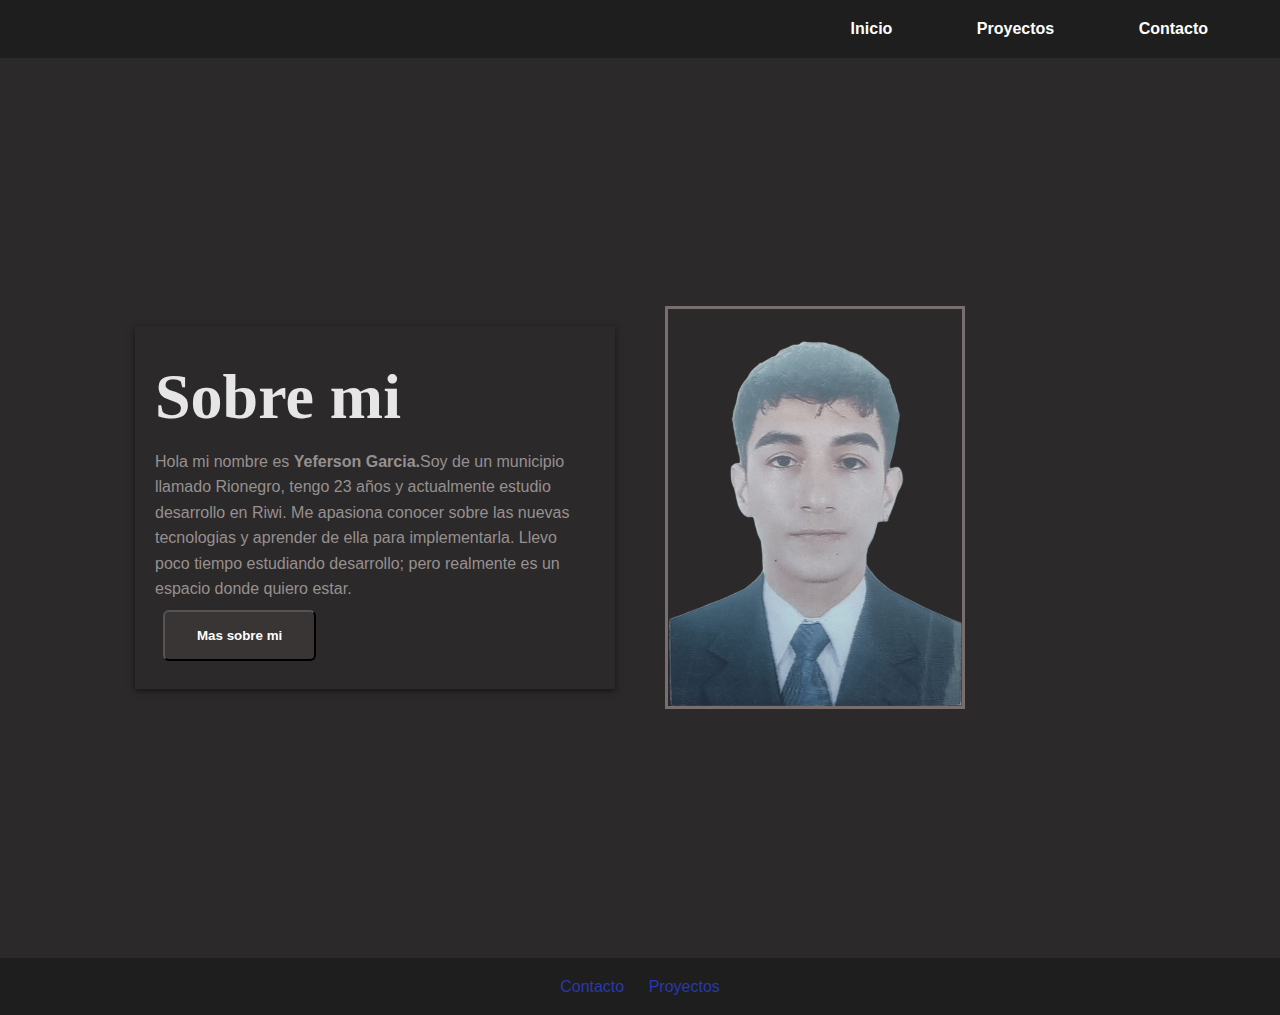
<file: index.html>
<!DOCTYPE html>
<html lang="en">
<head>
    <meta charset="UTF-8">
    <meta name="viewport" content="width=device-width, initial-scale=1.0">
    <link rel="stylesheet" href="./style.css">
    <title>Document</title>
</head>
<body>
    <header>
        <nav>
            <a class="nav_header" href="./index.html">Inicio</a>
            <a class="nav_header" href="./project.html">Proyectos</a>
            <a class="nav_header" href="./contact.html">Contacto</a>
        </nav>
    </header>
    <main>
        <section class="abount_me">

            <article class="about-me__introduction">
                <h2>Sobre mi</h2>
                <p>Hola mi nombre es <strong>Yeferson Garcia.</strong>Soy de un municipio llamado Rionegro, tengo 23 años y actualmente estudio desarrollo
                en Riwi. Me apasiona conocer sobre las nuevas tecnologias y aprender de ella para implementarla. Llevo poco tiempo estudiando desarrollo; 
                pero realmente es un espacio donde quiero estar.
                </p>
                <button class="about-me__button">
                    <a href="./about_me.html">Mas sobre mi</a>
                </button>
            </article>

        </section>

        <figure class="my_photo">
            <img src="./my_photo/img.png" alt="photo of Yeferson Garcia">
        </figure>

    </main>
    <footer>
        <nav class="nav-footer">
            <a class="nav-footer__a" href="./contact.html">Contacto</a>
            <a class="nav-footer__a" href="./project.html">Proyectos</a>
        </nav>
    </footer>
</body>
</html>
</file>
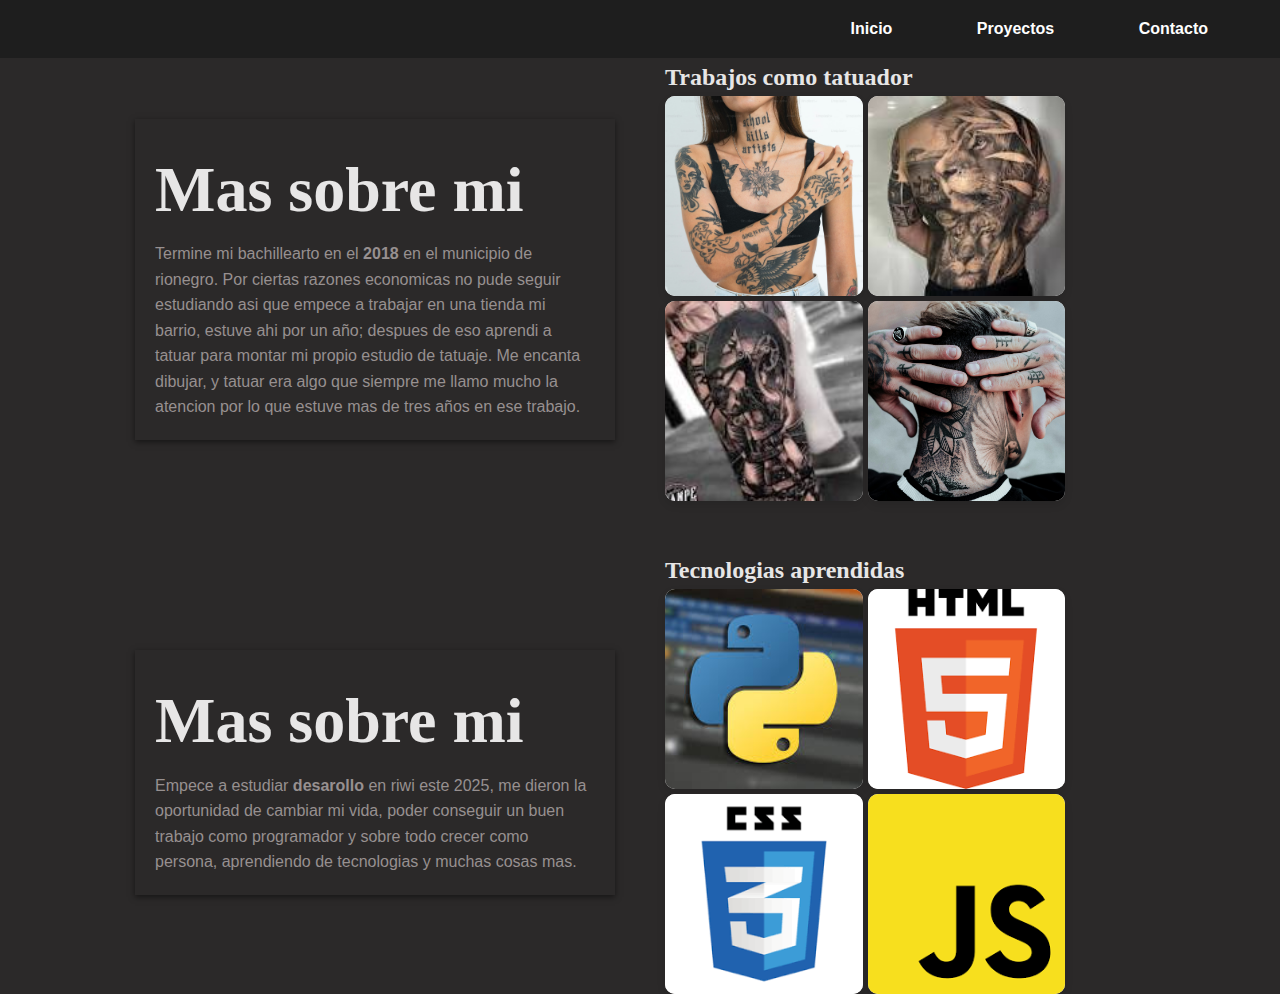
<file: about_me.html>
<!DOCTYPE html>
<html lang="en">
<head>
    <meta charset="UTF-8">
    <meta name="viewport" content="width=device-width, initial-scale=1.0">
    <link rel="stylesheet" href="./about_me.css">
    <title>Document</title>
</head>
<body>
    <header>
        <nav>
            <a class="nav_header" href="">Inicio</a>
            <a class="nav_header" href="./project.html">Proyectos</a>
            <a class="nav_header" href="./contact.html">Contacto</a>
        </nav>
    </header>
    <main>
        <section>
            <article class="more_about-me">
                <h1>Mas sobre mi</h1>
                <p>Termine mi bachillearto en el <strong>2018</strong> en el municipio de rionegro. Por ciertas razones economicas no pude seguir estudiando
                asi que empece a trabajar en una tienda mi barrio, estuve ahi por un año; despues de eso aprendi a tatuar para montar mi propio estudio de tatuaje.
                Me encanta dibujar, y tatuar era algo que siempre me llamo mucho la atencion por lo que estuve mas de tres años en ese trabajo.</p>
            </article>
        </section>

        <section>
            <h3>Trabajos como tatuador</h3>
            <figure>
                <div class="image-card">
                    <img src="./img/my_tattoos.jpeg" alt="">
                </div>
                <div class="image-card">
                    <img src="./img/tattoos.jpeg" alt="">
                </div>
                <div class="image-card">
                    <img src="./img/tattoos2.jpeg" alt="">
                </div>
                <div class="image-card">
                    <img src="./img/tattoos3.jpeg" alt="">
                </div>
            </figure>
        </section>

        <section>
            <article class="more_about-me">
                <h1>Mas sobre mi</h1>
                <p>Empece a estudiar <strong>desarollo</strong> en riwi este 2025, me dieron la oportunidad de cambiar mi vida, 
                poder conseguir un buen trabajo como programador y sobre todo crecer como persona, aprendiendo de tecnologias y muchas cosas mas.</p>
            </article>
        </section>

        <section>
            <h3>Tecnologias aprendidas</h3>
            <figure>
                <div class="image-card">
                    <img src="./img/python.jpeg" alt="">
                </div>
                <div class="image-card">
                    <img src="./img/html.png" alt="">
                </div>
                <div class="image-card">
                    <img src="./img/css.png" alt="">
                </div>
                <div class="image-card">
                    <img src="./img/js.png" alt="">
                </div>
            </figure>
        </section>
    </main>
    <footer>

    </footer>
</body>
</html>
</file>
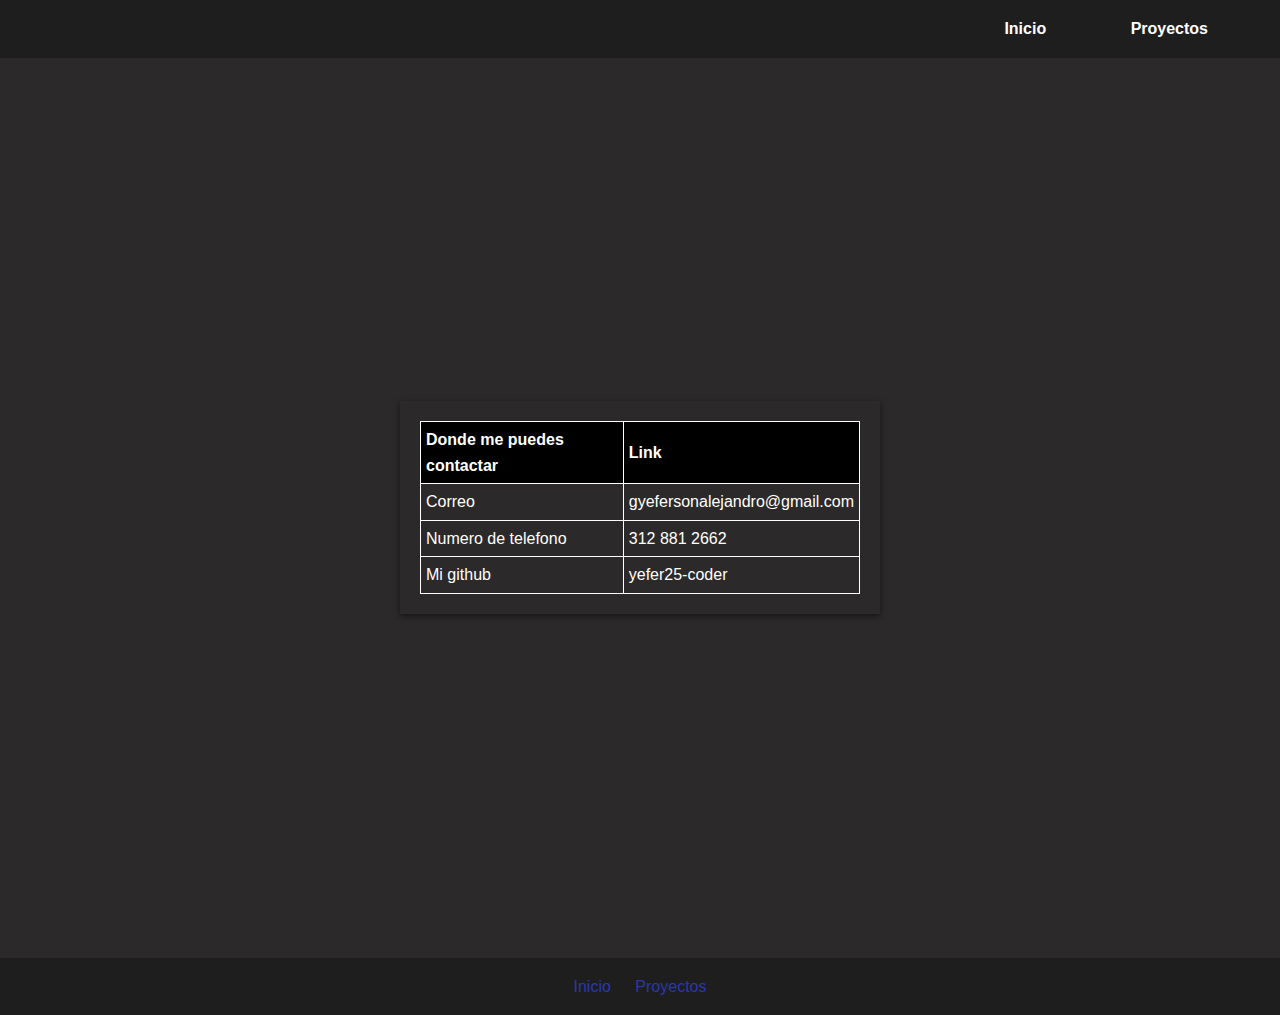
<file: contact.html>
<!DOCTYPE html>
<html lang="en">
<head>
    <meta charset="UTF-8">
    <meta name="viewport" content="width=device-width, initial-scale=1.0">
    <link rel="stylesheet" href="./contact.css">
    <title>Document</title>
</head>
<body>
    <header>
        <nav>
            <a class="nav_header" href="./index.html">Inicio</a>
            <a class="nav_header" href="./project.html">Proyectos</a>
        </nav>
    </header>
    <main>
        <section class="contacts">
            <div class="projects-table">        
                <table>
                    <tr>
                        <th>Donde me puedes contactar</th>
                        <th>Link</th>
                    </tr>
                    <tr>
                        <td>Correo</td>
                        <td id="contact">gyefersonalejandro@gmail.com</td>
                    </tr>
                    <tr>
                        <td>Numero de telefono</td>
                        <td id="contact">312 881 2662</td>
                    </tr>
                    <td>Mi github</td>
                    <td id="contact">yefer25-coder</td>
                </tr>
                </table>
            </div>
        </section>
    </main>
    <footer>
        <nav class="nav-footer">
            <a class="nav-footer__a" href="./index.html">Inicio</a>
            <a class="nav-footer__a" href="./project.html">Proyectos</a>
        </nav>
    </footer>
</body>
</html>
</file>
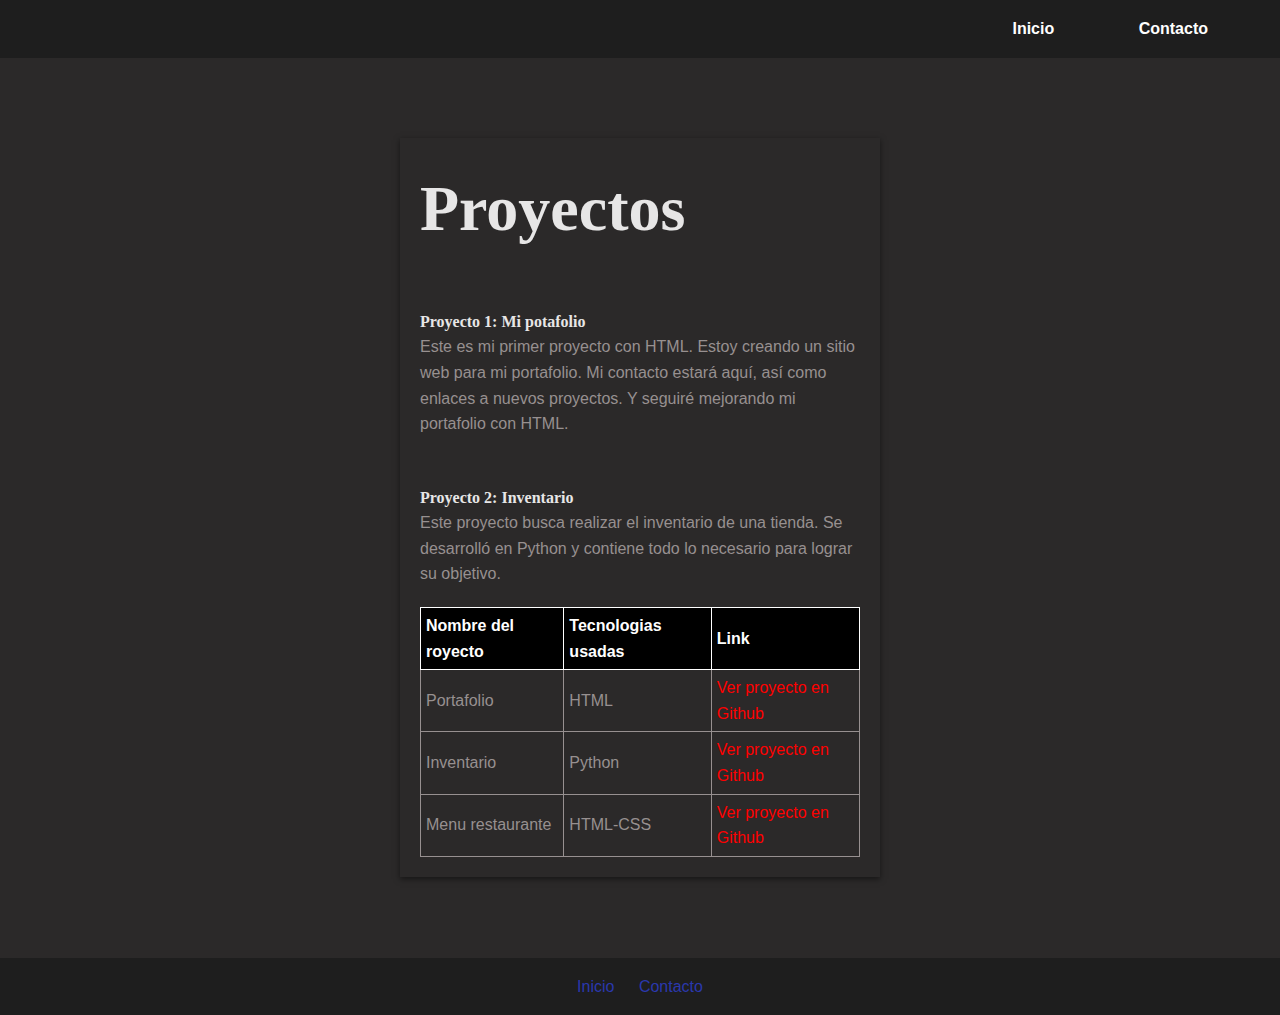
<file: project.html>
<!DOCTYPE html>
<html lang="en">
<head>
    <meta charset="UTF-8">
    <meta name="viewport" content="width=device-width, initial-scale=1.0">
    <link rel="stylesheet" href="./project.css">
    <title>Document</title>
</head>
<body>
    <header>
        <nav>
            <a class="nav_header" href="./index.html">Inicio</a>
            <a class="nav_header" href="./contact.html">Contacto</a>
        </nav>
    </header>
    <main>
        <section class="projects">
            <h2>Proyectos</h2>
            <h3>Proyecto 1: Mi potafolio</h3>
            <p>Este es mi primer proyecto con HTML. Estoy creando un sitio web para mi portafolio. 
            Mi contacto estará aquí, así como enlaces a nuevos proyectos. Y seguiré mejorando mi portafolio con HTML.
            </p>

            <h3>Proyecto 2: Inventario</h3>
            <p>Este proyecto busca realizar el inventario de una tienda. Se desarrolló en Python y contiene 
            todo lo necesario para lograr su objetivo.</p>
            <div class="projects-table">        
                <table>
                    <tr>
                        <th>Nombre del royecto</th>
                        <th>Tecnologias usadas</th>
                        <th>Link</th>
                    </tr>
                    <tr>
                        <td>Portafolio</td>
                        <td>HTML</td>
                        <td><a href="https://github.com/yefer25-coder/Mi-portafolio.git">Ver proyecto en Github</a></td>
                    </tr>
                    <tr>
                        <td>Inventario</td>
                        <td>Python</td>
                        <td><a href="https://github.com/yefer25-coder/Inventario_tienda.git">Ver proyecto en Github</a></td>
                    </tr>
                    <tr>
                        <td>Menu restaurante</td>
                        <td>HTML-CSS</td>
                        <td><a href="https://github.com/yefer25-coder/menu.git">Ver proyecto en Github</a></td>
                    </tr>
                </table>
            </div>
        </section>
    </main>
    <footer>
        <nav class="nav-footer">
            <a class="nav-footer__a" href="./index.html">Inicio</a>
            <a class="nav-footer__a" href="./contact.html">Contacto</a>
        </nav>
    </footer>
</body>
</html>
</file>
<file: style.css>
* {
    margin: 0;
    padding: 0; 
    box-sizing: border-box;
  }

body {
    font-family: Arial, sans-serif;
    line-height: 1.6;
    background-color: #f9f9f9;
    color: #333;
}

header {
    background-color: #1e1e1e;
    color: #fff;
    padding: 1rem 2rem;
    display: flex;
    justify-content: end;
    align-items: center;
    flex-wrap: wrap;
}

.nav_header{
    color: white;
    text-decoration: none;
    margin-left: 50px;
}

.nav_header {
    padding: 1rem 2rem;
    border-radius: 6px;
    margin: 0.5rem;
    text-align: center;
    cursor: pointer;
    transition: all 0.3s ease;
    font-weight: bold;
    transform-origin: center;
}

.nav_header:hover{
    background-color: #141618;
    color: white;
    transform: scale(1.05) rotate(3deg);
    box-shadow: 0 8px 15px rgba(250, 248, 248, 0.5);
}

main {
    display: grid;
    grid-template-columns: repeat(2,1fr);
    min-height: 100vh;
    justify-content: space-around;
    align-items: center;
    flex-wrap: wrap;
    background-color: #2b2929;
    box-sizing: border-box;
    position: relative;
    gap: 50px;
}

.about-me__introduction{
    padding: 20px;
    margin-left: auto;
    height: auto;
    width: 30rem;
    justify-content: start;
    box-shadow: 0 2px 6px rgba(0,0,0,0.5);
}

.about-me__introduction h2 {
    font-family: cursive;
    font-size: 4rem;
    color: #e7e6e6;
}

.about-me__introduction p {
    color: #979090;
    font-family: sans-serif;
    font-size: 1rem;
}

.about-me__introduction:hover {
    transition: transform 0.6s ease;
    transform: scale(1.05);
    box-shadow: 0 2px 6px rgba(252, 249, 249, 0.5);
}


.about-me__button {
    background-color: #3a3535;
    padding: 1rem 2rem;
    border-radius: 6px;
    margin: 0.5rem;
    text-align: center;
    cursor: pointer;
    transition: all 0.3s ease;
    font-weight: bold;
    transform-origin: center;
}
.about-me__button a {
    color: white;
    text-decoration: none;
}

.about-me__button a:hover {
  color: white;
  transform: scale(1.05);
  box-shadow: 0 8px 15px rgba(107, 107, 107, 0.5);
}

figure {
    width: 300px;
    height: auto;
}

figure img {
    border: 3px solid rgb(121, 110, 110);
    max-width: 100%;
    height: auto; 
    display: block;
}

footer {
    background-color: #1e1e1e;
    color: #fff;
    padding: 1rem 2rem;
    display: flex;
    justify-content: center;
    align-items: center;
    flex-wrap: wrap;
}

.nav-footer__a {
    padding: 10px;
    text-decoration: none;
    color: #2a38ad;
}

.nav-footer__a:hover {
    color: #fff;
}
</file>
<file: about_me.css>
* {
    margin: 0;
    padding: 0; 
    box-sizing: border-box;
  }

body {
    font-family: Arial, sans-serif;
    line-height: 1.6;
    background-color: #f9f9f9;
    color: #333;
}

header {
    background-color: #1e1e1e;
    color: #fff;
    padding: 1rem 2rem;
    display: flex;
    justify-content: end;
    align-items: center;
    flex-wrap: wrap;
}

.nav_header{
    color: white;
    text-decoration: none;
    margin-left: 50px;
}

.nav_header {
    padding: 1rem 2rem;
    border-radius: 6px;
    margin: 0.5rem;
    text-align: center;
    cursor: pointer;
    transition: all 0.3s ease;
    font-weight: bold;
    transform-origin: center;
}

.nav_header:hover{
    background-color: #141618;
    color: white;
    transform: scale(1.05) rotate(3deg);
    box-shadow: 0 8px 15px rgba(250, 248, 248, 0.5);
}

main {
    display: grid;
    grid-template-columns: repeat(2,1fr);
    grid-template-rows: 1fr;
    min-height: 100vh;
    justify-content: space-around;
    align-items: center;
    flex-wrap: wrap;
    background-color: #2b2929;
    box-sizing: border-box;
    position: relative;
    gap: 50px;
}

.more_about-me {
    padding: 20px;
    margin-left: auto;
    height: auto;
    width: 30rem;
    justify-content: start;
    box-shadow: 0 2px 6px rgba(0,0,0,0.5);
}

.more_about-me:hover {
    transition: transform 0.6s ease;
    transform: scale(1.05);
    box-shadow: 0 2px 6px rgba(252, 249, 249, 0.5);
}

.more_about-me h1 {
    font-family: cursive;
    font-size: 4rem;
    color: #e7e6e6;
}

.more_about-me p {
    color: #979090;
    font-family: sans-serif;
    font-size: 1rem;
}

figure {
    display: grid;
    grid-template-columns: repeat(2, 1fr);
    grid-template-rows: repeat(2, 1fr);
    width: 400px;
    height: auto;
    box-sizing: border-box;
    gap: 5px;
}

h3 {
    font-family: cursive;
    font-size: 1.5rem;
    color: #e7e6e6;
}
.image-card {
    max-width: 100%;
    border-radius: 10px;
    box-shadow: 0 4px 8px rgba(0, 0, 0, 0.1);
    overflow: hidden; 
    background-color: #fff;
    transition: transform 0.3s ease, box-shadow 0.3s ease; 
}

.image-card:hover {
    transform: translateY(-8px); 
    box-shadow: 0 8px 16px rgba(0, 0, 0, 0.2); 
}

.image-card img {
    width: 100%;
    height: 200px; 
    object-fit: cover; 
    display: block; 
}
</file>
<file: contact.css>
* {
    margin: 0;
    padding: 0; 
    box-sizing: border-box;
  }

body {
    font-family: Arial, sans-serif;
    line-height: 1.6;
    background-color: #f9f9f9;
    color: #333;
}

header {
    background-color: #1e1e1e;
    color: #fff;
    padding: 1rem 2rem;
    display: flex;
    justify-content: end;
    align-items: center;
    flex-wrap: wrap;
}

.nav_header{
    color: white;
    text-decoration: none;
    margin-left: 50px;
}

.nav_header {
    padding: 1rem 2rem;
    border-radius: 6px;
    margin: 0.5rem;
    text-align: center;
    cursor: pointer;
    transition: all 0.3s ease;
    font-weight: bold;
    transform-origin: center;
}

.nav_header:hover{
    background-color: #141618;
    color: white;
    transform: scale(1.05) rotate(3deg);
    box-shadow: 0 8px 15px rgba(250, 248, 248, 0.5);
}
main {
    display: grid;
    grid-template-columns: 1fr;
    min-height: 100vh;
    background-color: #2b2929;
    position: relative;
}

.contacts {
    padding: 20px;
    margin: auto;
    height: auto;
    width: 30rem;
    justify-content: center;
    box-shadow: 0 2px 6px rgba(0,0,0,0.5);
}

.contacts:hover {
    transition: transform 0.6s ease;
    box-shadow: 0 2px 6px rgba(252, 249, 249, 0.5);
}


table {
    width: 100%;
    border-collapse: collapse;
}

th, td {
    color: #979090;
    border: solid 1px;
    padding: 5px;
}

th {
    background-color: rgb(0, 0, 0);
    color: white;
    text-align: left;
}

#contact:hover {
    color: #979090;
    text-decoration: none;
}

td a {
    color: red;
}


table td, a:hover {
    color: white;
}

footer {
    background-color: #1e1e1e;
    color: #fff;
    padding: 1rem 2rem;
    display: flex;
    justify-content: center;
    align-items: center;
    flex-wrap: wrap;
}

.nav-footer__a {
    padding: 10px;
    text-decoration: none;
    color: #2a38ad;
}

.nav-footer__a:hover {
    color: #fff;
}
</file>
<file: project.css>
* {
    margin: 0;
    padding: 0; 
    box-sizing: border-box;
  }

body {
    font-family: Arial, sans-serif;
    line-height: 1.6;
    background-color: #f9f9f9;
    color: #333;
}

header {
    background-color: #1e1e1e;
    color: #fff;
    padding: 1rem 2rem;
    display: flex;
    justify-content: end;
    align-items: center;
    flex-wrap: wrap;
}

.nav_header{
    color: white;
    text-decoration: none;
    margin-left: 50px;
}

.nav_header {
    padding: 1rem 2rem;
    border-radius: 6px;
    margin: 0.5rem;
    text-align: center;
    cursor: pointer;
    transition: all 0.3s ease;
    font-weight: bold;
    transform-origin: center;
}

.nav_header:hover{
    background-color: #141618;
    color: white;
    transform: scale(1.05) rotate(3deg);
    box-shadow: 0 8px 15px rgba(250, 248, 248, 0.5);
}

main {
    display: grid;
    grid-template-columns: 1fr;
    min-height: 100vh;
    background-color: #2b2929;
    position: relative;
}

.projects{
    padding: 20px;
    margin: auto;
    height: auto;
    width: 30rem;
    justify-content: center;
    box-shadow: 0 2px 6px rgba(0,0,0,0.5);
}

.projects h2 {
    font-family: cursive;
    font-size: 4rem;
    color: #e7e6e6;
}

.projects h3 {
    padding-top: 3rem;
    font-family: cursive;
    font-size: 1rem;
    color: #e7e6e6;
}

.projects p {
    color: #979090;
    font-family: sans-serif;
    font-size: 1rem;
}

.projects:hover {
    transition: transform 0.6s ease;
    box-shadow: 0 2px 6px rgba(252, 249, 249, 0.5);
}


.projects-table {
    padding-top: 20px;
}


table {
    width: 100%;
    border-collapse: collapse;
}

th, td {
    color: #979090;
    border: solid 1px;
    padding: 5px;
}

th {
    background-color: rgb(0, 0, 0);
    color: white;
    text-align: left;
}

td a {
    text-decoration: none;
    color: red;
}




footer {
    background-color: #1e1e1e;
    color: #fff;
    padding: 1rem 2rem;
    display: flex;
    justify-content: center;
    align-items: center;
    flex-wrap: wrap;
}

.nav-footer__a {
    padding: 10px;
    text-decoration: none;
    color: #2a38ad;
}

.nav-footer__a:hover {
    color: #fff;
}
</file>
